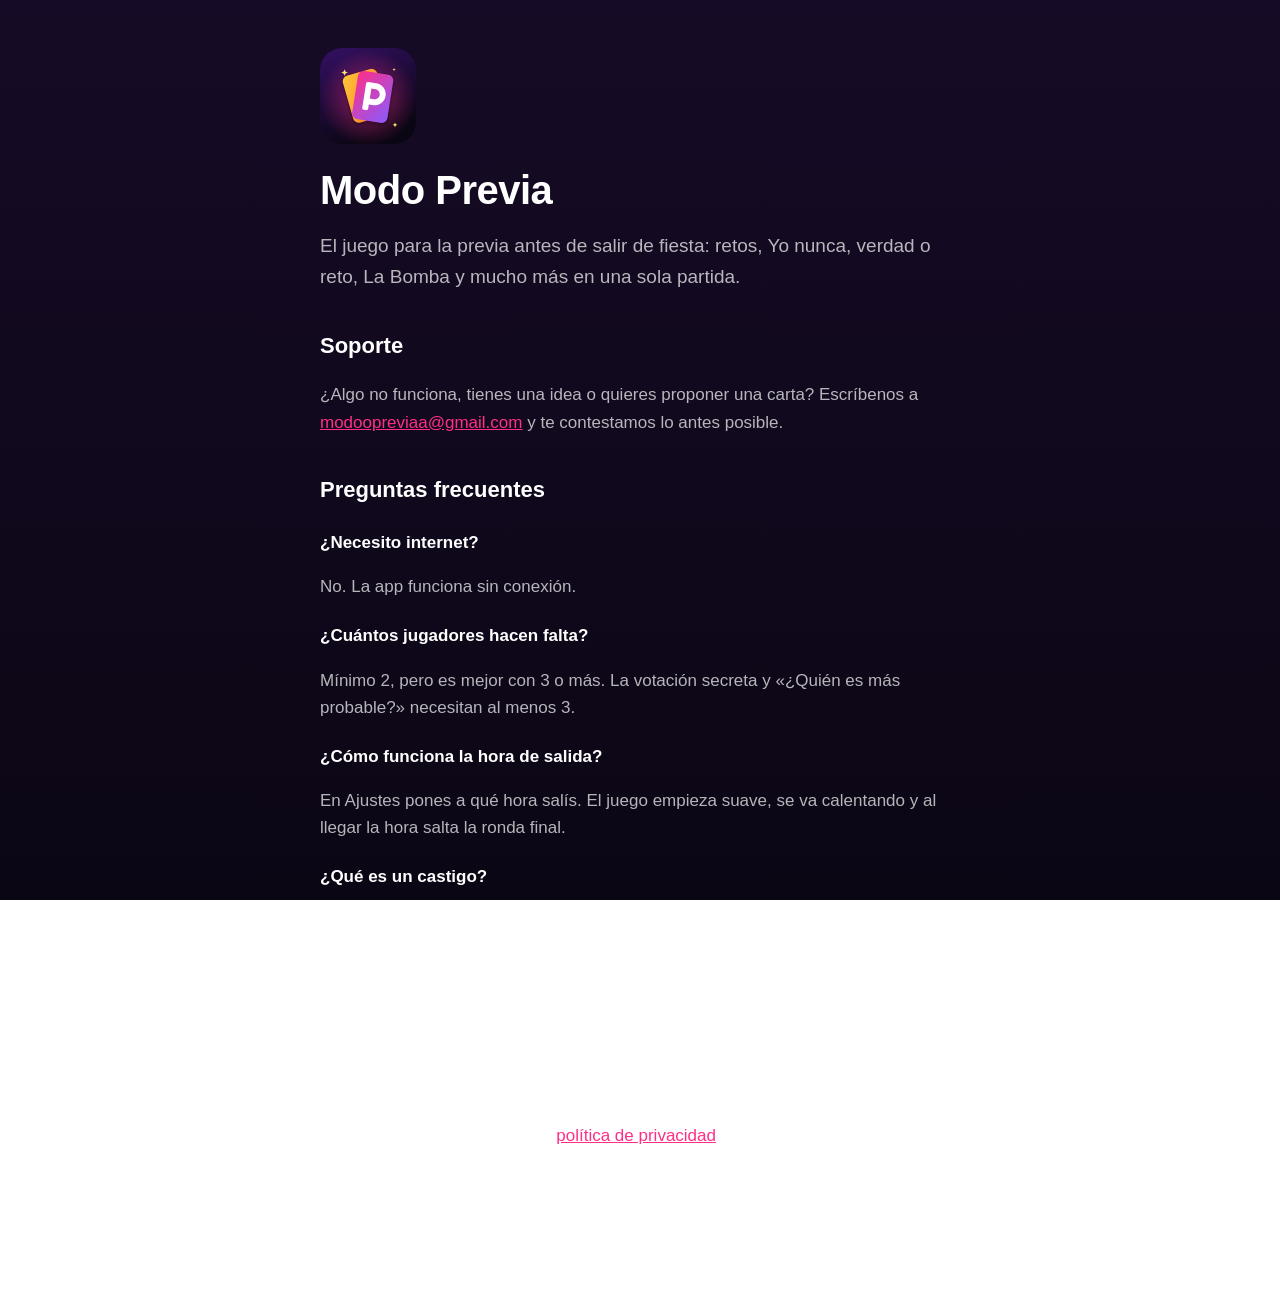
<file: index.html>
<!doctype html>
<html lang="es">
<head>
<meta charset="utf-8">
<meta name="viewport" content="width=device-width, initial-scale=1">
<title>Modo Previa · Soporte</title>
<link rel="stylesheet" href="estilo.css">
<link rel="icon" href="icono.png">
</head>
<body>
<main>
  <img class="icon" src="icono.png" alt="" width="96" height="96">
  <h1>Modo Previa</h1>
  <p class="lead">El juego para la previa antes de salir de fiesta: retos, Yo nunca, verdad o reto, La Bomba y mucho más en una sola partida.</p>

  <h2>Soporte</h2>
  <p>¿Algo no funciona, tienes una idea o quieres proponer una carta? Escríbenos a <a href="mailto:modoopreviaa@gmail.com">modoopreviaa@gmail.com</a> y te contestamos lo antes posible.</p>

  <h2>Preguntas frecuentes</h2>
  <h3>¿Necesito internet?</h3>
  <p>No. La app funciona sin conexión.</p>
  <h3>¿Cuántos jugadores hacen falta?</h3>
  <p>Mínimo 2, pero es mejor con 3 o más. La votación secreta y «¿Quién es más probable?» necesitan al menos 3.</p>
  <h3>¿Cómo funciona la hora de salida?</h3>
  <p>En Ajustes pones a qué hora salís. El juego empieza suave, se va calentando y al llegar la hora salta la ronda final.</p>
  <h3>¿Qué es un castigo?</h3>
  <p>Cuando pierdes una carta te llevas un castigo. Qué castigo es lo decidís vosotros antes de empezar: un reto, una prenda, lo que acordéis.</p>
  <h3>¿Puedo quitar tipos de carta?</h3>
  <p>Sí, en Ajustes → «Qué puede salir».</p>
  <h3>¿Mis datos?</h3>
  <p>No recogemos ninguno. Lee la <a href="privacidad.html">política de privacidad</a>.</p>

  <p class="small">Solo para mayores de 18 años.</p>
</main>
</body>
</html>
</file>
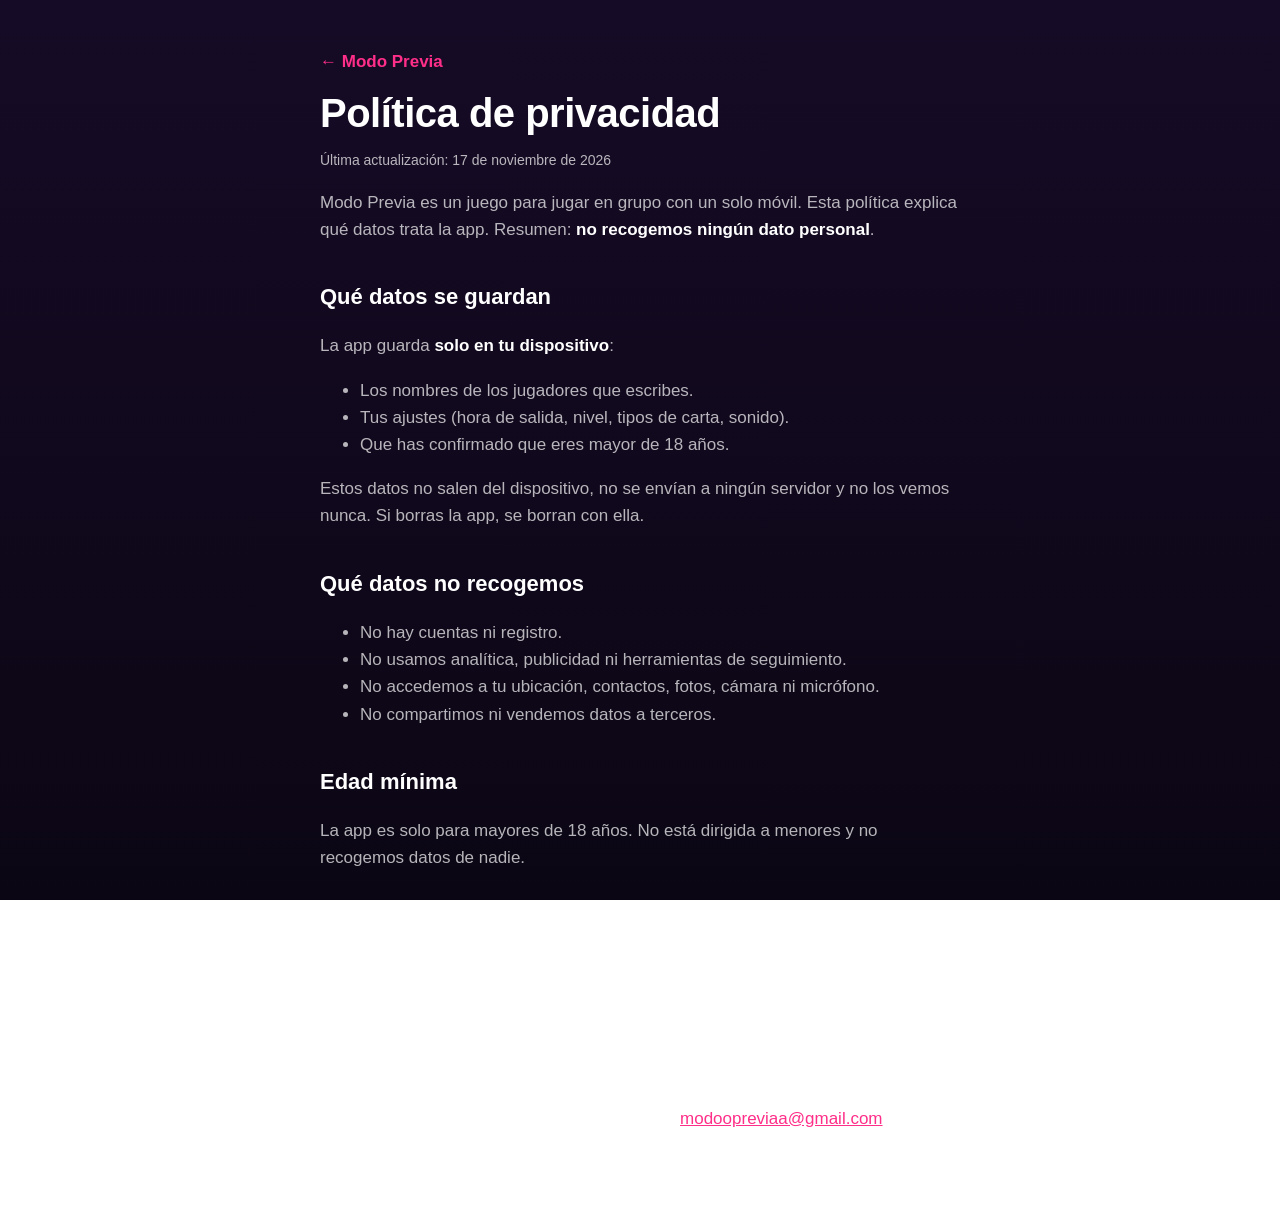
<file: privacidad.html>
<!doctype html>
<html lang="es">
<head>
<meta charset="utf-8">
<meta name="viewport" content="width=device-width, initial-scale=1">
<title>Política de privacidad · Modo Previa</title>
<link rel="stylesheet" href="estilo.css">
</head>
<body>
<main>
  <a class="back" href="./">← Modo Previa</a>
  <h1>Política de privacidad</h1>
  <p class="meta">Última actualización: 17 de noviembre de 2026</p>

  <p>Modo Previa es un juego para jugar en grupo con un solo móvil. Esta política explica qué datos trata la app. Resumen: <strong>no recogemos ningún dato personal</strong>.</p>

  <h2>Qué datos se guardan</h2>
  <p>La app guarda <strong>solo en tu dispositivo</strong>:</p>
  <ul>
    <li>Los nombres de los jugadores que escribes.</li>
    <li>Tus ajustes (hora de salida, nivel, tipos de carta, sonido).</li>
    <li>Que has confirmado que eres mayor de 18 años.</li>
  </ul>
  <p>Estos datos no salen del dispositivo, no se envían a ningún servidor y no los vemos nunca. Si borras la app, se borran con ella.</p>

  <h2>Qué datos no recogemos</h2>
  <ul>
    <li>No hay cuentas ni registro.</li>
    <li>No usamos analítica, publicidad ni herramientas de seguimiento.</li>
    <li>No accedemos a tu ubicación, contactos, fotos, cámara ni micrófono.</li>
    <li>No compartimos ni vendemos datos a terceros.</li>
  </ul>

  <h2>Edad mínima</h2>
  <p>La app es solo para mayores de 18 años. No está dirigida a menores y no recogemos datos de nadie.</p>

  <h2>Cambios</h2>
  <p>Si la app cambia y empieza a tratar algún dato, actualizaremos esta página antes de que ocurra.</p>

  <h2>Contacto</h2>
  <p>Para cualquier duda sobre privacidad escribe a <a href="mailto:modoopreviaa@gmail.com">modoopreviaa@gmail.com</a>.</p>
</main>
</body>
</html>
</file>
<file: estilo.css>
:root {
  --bg: #0b0614;
  --text: #ffffff;
  --dim: rgba(255, 255, 255, 0.7);
  --pink: #ff2e88;
}
* { box-sizing: border-box; }
body {
  margin: 0;
  background: linear-gradient(180deg, #160b26, var(--bg)) fixed;
  color: var(--text);
  font: 17px/1.6 -apple-system, BlinkMacSystemFont, "Helvetica Neue", Arial, sans-serif;
}
main { max-width: 680px; margin: 0 auto; padding: 48px 20px 80px; }
h1 { font-size: 40px; line-height: 1.1; margin: 16px 0 8px; letter-spacing: -0.5px; }
h2 { font-size: 22px; margin-top: 36px; }
h3 { font-size: 17px; margin: 22px 0 4px; }
p, li { color: var(--dim); }
strong { color: var(--text); }
a { color: var(--pink); }
.lead { font-size: 19px; }
.meta, .small { font-size: 14px; }
.small { margin-top: 48px; }
.icon { border-radius: 22px; }
.back { text-decoration: none; font-weight: 600; }
</file>
